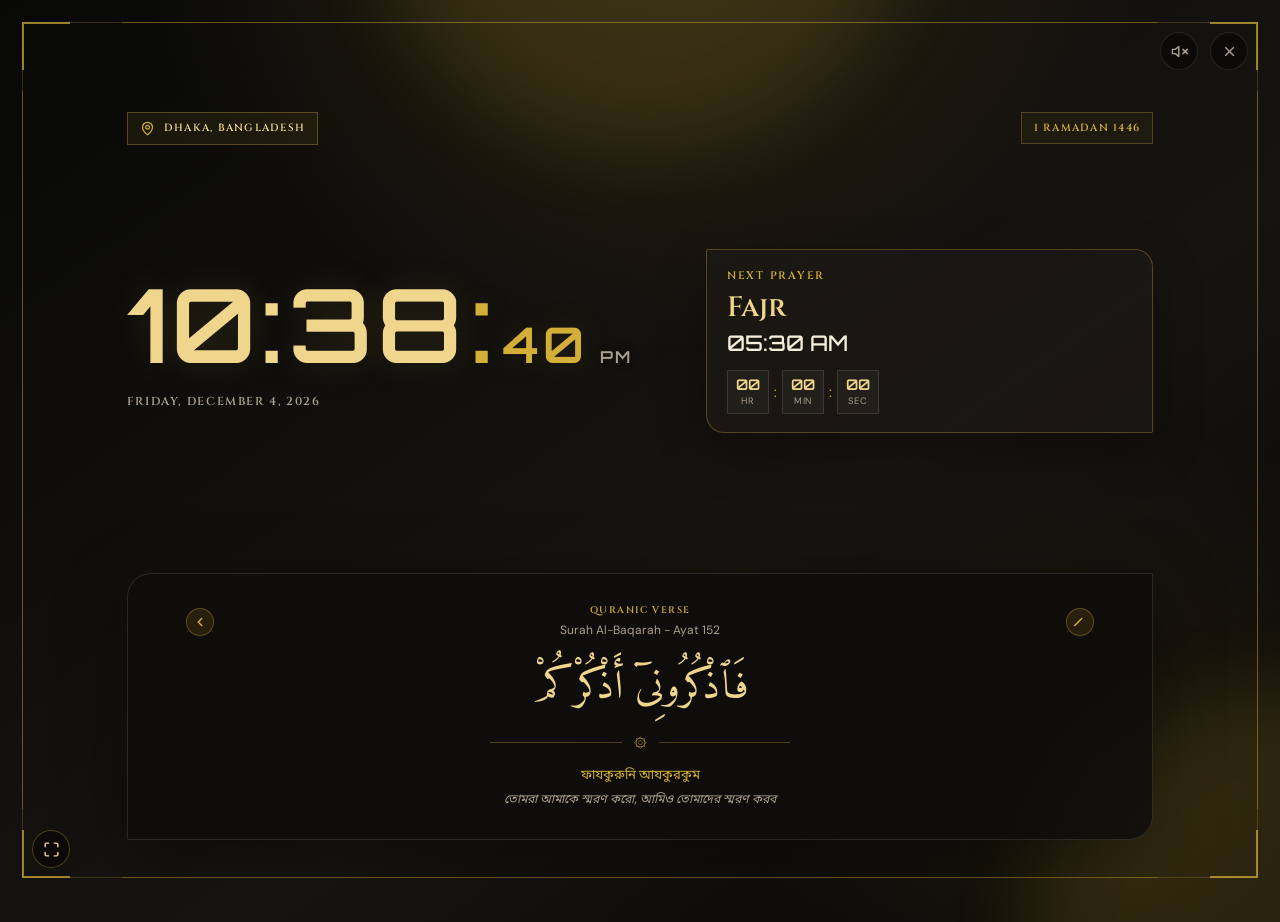
<file: display.html>
<!DOCTYPE html>
<html lang="en">
<head>
    <meta charset="UTF-8">
    <meta name="viewport" content="width=device-width, initial-scale=1.0, maximum-scale=5.0, user-scalable=no, viewport-fit=cover">
    <title>Noor Al-Waqt | Display Mode</title>
    <meta name="theme-color" content="#040a09">

    <!-- Fonts -->
    <link rel="preconnect" href="https://fonts.googleapis.com">
    <link rel="preconnect" href="https://fonts.gstatic.com" crossorigin>
    <link href="https://fonts.googleapis.com/css2?family=Amiri:ital,wght@0,400;0,700;1,400&family=Cinzel:wght@400;700&family=Inter:wght@300;400;500;600&family=Noto+Sans+Bengali:wght@300;400;500;700&family=Orbitron:wght@400;500;600;700&family=Tajawal:wght@400;500;700&display=swap" rel="stylesheet">

    <link rel="stylesheet" href="display.css?v=1.0.3">
    <link rel="icon" type="image/png" href="logo.png" />
</head>
<body>
    <div class="orientation-lock" aria-live="polite">
        <div class="orientation-lock-mark">↔</div>
        <h1>Landscape display</h1>
        <p>For the best prayer display, rotate your device sideways.</p>
    </div>

    <!-- Ambient Glow Effects -->
    <div class="ambient-glow top-glow"></div>
    <div class="ambient-glow bottom-glow"></div>

    <!-- Golden Border Frame -->
    <div class="golden-frame">
        <div class="corner corner-tl"></div>
        <div class="corner corner-tr"></div>
        <div class="corner corner-bl"></div>
        <div class="corner corner-br"></div>
        <div class="frame-line frame-top"></div>
        <div class="frame-line frame-bottom"></div>
        <div class="frame-line frame-left"></div>
        <div class="frame-line frame-right"></div>
    </div>

    <!-- Main Container -->
    <div class="display-container">

        <!-- Header Info -->
        <div class="header-section">
            <div class="location-chip">
                <svg class="location-icon" viewBox="0 0 24 24" fill="none" stroke="currentColor" stroke-width="2">
                    <path d="M20 10c0 6-8 12-8 12s-8-6-8-12a8 8 0 0 1 16 0Z"/>
                    <circle cx="12" cy="10" r="3"/>
                </svg>
                <span id="location-text">Dhaka, Bangladesh</span>
            </div>
            <div class="date-chip">
                <span id="islamic-date">1 Ramadan 1446</span>
            </div>
        </div>

        <!-- Clock Section -->
        <div class="clock-section">
            <div class="clock-display">
                <span class="time-main" id="main-time">00:00</span>
                <span class="time-separator">:</span>
                <span class="time-seconds" id="main-seconds">00</span>
                <span class="time-ampm" id="main-ampm">AM</span>
            </div>
            <div class="gregorian-date" id="gregorian-date">Monday, January 1, 2026</div>
        </div>

        <!-- Prayer Info Section (Hidden during Sunrise) -->
        <div class="prayer-section" id="prayer-section">
            <div class="prayer-label">Next Prayer</div>
            <div class="prayer-name" id="prayer-name">Fajr</div>
            <div class="prayer-time" id="prayer-time">05:30 AM</div>

            <!-- Fixed Width Countdown Boxes -->
            <div class="countdown-wrapper">
                <div class="countdown-box">
                    <span class="countdown-value" id="count-h">00</span>
                    <span class="countdown-label">hr</span>
                </div>
                <span class="countdown-divider">:</span>
                <div class="countdown-box">
                    <span class="countdown-value" id="count-m">00</span>
                    <span class="countdown-label">min</span>
                </div>
                <span class="countdown-divider">:</span>
                <div class="countdown-box">
                    <span class="countdown-value" id="count-s">00</span>
                    <span class="countdown-label">sec</span>
                </div>
            </div>
        </div>

        <!-- Sunrise Message (Shown only during Sunrise) -->
        <div class="sunrise-section hidden" id="sunrise-section">
            <div class="sunrise-icon">
                <svg viewBox="0 0 64 64" fill="none">
                    <circle cx="32" cy="32" r="12" fill="url(#sunGradient)"/>
                    <g stroke="url(#sunGradient)" stroke-width="2" stroke-linecap="round">
                        <line x1="32" y1="8" x2="32" y2="4"/>
                        <line x1="32" y1="60" x2="32" y2="56"/>
                        <line x1="8" y1="32" x2="4" y2="32"/>
                        <line x1="60" y1="32" x2="56" y2="32"/>
                        <line x1="15" y1="15" x2="12" y2="12"/>
                        <line x1="49" y1="49" x2="52" y2="52"/>
                        <line x1="15" y1="49" x2="12" y2="52"/>
                        <line x1="49" y1="15" x2="52" y2="12"/>
                    </g>
                    <defs>
                        <linearGradient id="sunGradient" x1="0" y1="0" x2="64" y2="64">
                            <stop offset="0%" stop-color="#fbbf24"/>
                            <stop offset="100%" stop-color="#f59e0b"/>
                        </linearGradient>
                    </defs>
                </svg>
            </div>
            <div class="sunrise-text">Sunrise</div>
            <div class="sunrise-time" id="sunrise-time">06:15 AM</div>
            <div class="sunrise-message">Time for Ishraq Prayer</div>
        </div>

        <!-- Ayat Box -->
        <div class="ayat-container">
            <div class="ayat-glow"></div>
            <div class="ayat-content">
                <div class="ayat-header">
                    <button id="prev-ayat" class="mini-nav-btn" aria-label="Previous Verse" style="background: rgba(251, 191, 36, 0.1); border: 1px solid var(--gold-dim); color: var(--gold-primary); border-radius: 50%; width: 28px; height: 28px; display: flex; align-items: center; justify-content: center; cursor: pointer;">
                        <svg viewBox="0 0 24 24" width="14" height="14" fill="none" stroke="currentColor" stroke-width="2.5" stroke-linecap="round" stroke-linejoin="round"><path d="m15 18-6-6 6-6"/></svg>
                    </button>
                    <div style="text-align: center; flex: 1;">
                        <span class="ayat-badge">Quranic Verse</span>
                        <span class="surah-name" id="surah-name">Surah Al-Fatiha</span>
                    </div>
                    <button id="next-ayat" class="mini-nav-btn" aria-label="Next Verse" style="background: rgba(251, 191, 36, 0.1); border: 1px solid var(--gold-dim); color: var(--gold-primary); border-radius: 50%; width: 28px; height: 28px; display: flex; align-items: center; justify-content: center; cursor: pointer;">
                        <svg viewBox="0 0 24 24" width="14" height="14" fill="none" stroke="currentColor" stroke-width="2.5" stroke-linecap="round" stroke-linejoin="round"><path d="m9 18 6-6 6-6" transform="rotate(180 12 12)"/></svg>
                    </button>
                </div>
                <div class="ayat-arabic" id="ayat-arabic">بِسْمِ ٱللَّٰهِ ٱلرَّحْمَٰনِ ٱلرَّحِيمِ</div>
                <div class="divider">
                    <span class="divider-line"></span>
                    <span class="divider-icon">۞</span>
                    <span class="divider-line"></span>
                </div>
                <div class="ayat-pronounce" id="ayat-pronounce">বিসমিল্লাহির রাহমানির রাহীম</div>
                <div class="ayat-meaning" id="ayat-meaning">পরম করুণাময় অতি দয়ালু আল্লাহর নামে</div>
            </div>
        </div>

    </div>

    <!-- Exit Button -->
    <button class="exit-btn" id="exit-btn" aria-label="Exit Display Mode">
        <svg viewBox="0 0 24 24" fill="none" stroke="currentColor" stroke-width="2">
            <path d="M18 6 6 18"/>
            <path d="m6 6 12 12"/>
        </svg>
    </button>

    <!-- Mute Button -->
    <button class="mute-btn" id="mute-btn" aria-label="Mute/Unmute Quran Radio">
        <svg id="mute-icon-display" viewBox="0 0 24 24" fill="none" stroke="currentColor" stroke-width="2" stroke-linecap="round" stroke-linejoin="round">
            <path d="M11 5L6 9H2v6h4l5 4V5z"/>
            <line x1="23" y1="9" x2="17" y2="15"/>
            <line x1="17" y1="9" x2="23" y2="15"/>
        </svg>
        <svg id="unmute-icon-display" class="hidden" viewBox="0 0 24 24" fill="none" stroke="currentColor" stroke-width="2" stroke-linecap="round" stroke-linejoin="round">
            <path d="M11 5L6 9H2v6h4l5 4V5z"/>
            <path d="M19.07 4.93a10 10 0 0 1 0 14.14"/>
            <path d="M15.54 8.46a5 5 0 0 1 0 7.07"/>
        </svg>
    </button>

    <button id="fullscreen-toggle-btn" class="fullscreen-toggle" type="button" aria-label="Enter Fullscreen" title="Enter Fullscreen">
        <svg id="fullscreen-enter-icon" xmlns="http://www.w3.org/2000/svg" width="20" height="20" viewBox="0 0 24 24" fill="none" stroke="currentColor" stroke-width="2" stroke-linecap="round" stroke-linejoin="round" aria-hidden="true"><path d="M8 3H5a2 2 0 0 0-2 2v3"/><path d="M21 8V5a2 2 0 0 0-2-2h-3"/><path d="M3 16v3a2 2 0 0 0 2 2h3"/><path d="M16 21h3a2 2 0 0 0 2-2v-3"/></svg>
        <svg id="fullscreen-exit-icon" class="hidden" xmlns="http://www.w3.org/2000/svg" width="20" height="20" viewBox="0 0 24 24" fill="none" stroke="currentColor" stroke-width="2" stroke-linecap="round" stroke-linejoin="round" aria-hidden="true"><path d="M8 3v3a2 2 0 0 1-2 2H3"/><path d="M21 8h-3a2 2 0 0 1-2-2V3"/><path d="M3 16h3a2 2 0 0 1 2 2v3"/><path d="M16 21v-3a2 2 0 0 1 2-2h3"/></svg>
    </button>

    <script src="display.js?v=1.0.3"></script>
</body>
</html>
</file>
<file: display.css>
@import url('https://fonts.googleapis.com/css2?family=Amiri:wght@400;700&family=Cinzel:wght@400;600;700&family=DM+Sans:wght@400;500;600;700&family=Noto+Sans+Bengali:wght@400;500;700&family=Orbitron:wght@500;600;700&display=swap');

:root {
    --night: #080807;
    --night-soft: #16140f;
    --panel: rgba(27, 25, 19, .9);
    --gold: #d4af37;
    --gold-soft: #f0d58c;
    --gold-accent: #d4af37;
    --gold-primary: #d4af37;
    --gold-dim: rgba(212, 175, 55, .32);
    --ivory: #f5eedb;
    --muted: #a9a18d;
    --line: rgba(212, 175, 55, .32);
    --line-soft: rgba(245, 238, 211, .12);
    --font-display: 'Cinzel', Georgia, serif;
    --font-body: 'DM Sans', sans-serif;
    --font-arabic: 'Amiri', serif;
    --font-bangla: 'Noto Sans Bengali', sans-serif;
    --font-digital: 'Orbitron', monospace;
}

* { box-sizing: border-box; margin: 0; padding: 0; }
html, body { min-width: 320px; min-height: 100%; }
body {
    min-height: 100vh;
    overflow: hidden;
    color: var(--ivory);
    background:
        radial-gradient(circle at 50% -20%, rgba(212, 175, 55, .16), transparent 42%),
        radial-gradient(circle at 90% 90%, rgba(212, 175, 55, .08), transparent 28%),
        linear-gradient(145deg, var(--night) 0%, var(--night-soft) 60%, #050504 100%);
    font: 400 14px/1.5 var(--font-body);
    -webkit-font-smoothing: antialiased;
}
body::before {
    position: fixed;
    inset: 0;
    content: '';
    pointer-events: none;
    opacity: .18;
    background-image: linear-gradient(30deg, rgba(255,255,255,.04) 12%, transparent 12.5%, transparent 87%, rgba(255,255,255,.04) 87.5%), linear-gradient(150deg, rgba(255,255,255,.04) 12%, transparent 12.5%, transparent 87%, rgba(255,255,255,.04) 87.5%);
    background-size: 72px 124px;
}
button { font: inherit; }
.hidden { display: none !important; }

.ambient-glow { position: fixed; width: 42vw; height: 42vw; border-radius: 50%; pointer-events: none; filter: blur(40px); opacity: .13; }
    .top-glow { top: -30vw; left: 29%; background: var(--gold); }
.bottom-glow { right: -22vw; bottom: -25vw; background: var(--gold-accent); }
.golden-frame { position: fixed; inset: 22px; z-index: 2; pointer-events: none; border: 1px solid rgba(212,175,55,.22); }
.frame-line { position: absolute; background: var(--line); }
.frame-top, .frame-bottom { left: 8%; right: 8%; height: 1px; }
.frame-top { top: -1px; } .frame-bottom { bottom: -1px; }
.frame-left, .frame-right { top: 8%; bottom: 8%; width: 1px; }
.frame-left { left: -1px; } .frame-right { right: -1px; }
.corner { position: absolute; width: 48px; height: 48px; border-color: var(--gold); border-style: solid; opacity: .7; }
.corner-tl { top: -1px; left: -1px; border-width: 2px 0 0 2px; }
.corner-tr { top: -1px; right: -1px; border-width: 2px 2px 0 0; }
.corner-bl { bottom: -1px; left: -1px; border-width: 0 0 2px 2px; }
.corner-br { right: -1px; bottom: -1px; border-width: 0 2px 2px 0; }

.display-container { position: relative; z-index: 3; display: grid; grid-template-columns: minmax(0, 1.1fr) minmax(290px, .9fr); grid-template-rows: auto auto auto; gap: clamp(16px, 2.5vw, 36px); align-items: center; width: min(1180px, calc(100% - 44px)); height: calc(100vh - 44px); margin: 22px auto; padding: clamp(42px, 6vh, 70px) clamp(30px, 6vw, 92px) 38px; overflow-y: auto; overflow-x: hidden; }
.header-section { grid-column: 1 / -1; display: flex; justify-content: space-between; align-items: center; gap: 20px; }
.location-chip, .date-chip { display: inline-flex; align-items: center; gap: 9px; padding: 8px 12px; border: 1px solid var(--line); color: var(--gold-soft); background: rgba(212,175,55,.08); font: 600 .65rem var(--font-display); letter-spacing: .12em; text-transform: uppercase; }
.location-icon { width: 15px; height: 15px; color: var(--gold-accent); }
.date-chip { color: var(--gold-accent); border-color: rgba(212,175,55,.28); background: rgba(212,175,55,.06); }
.clock-section { grid-column: 1; align-self: center; }
.clock-display { display: flex; align-items: baseline; color: var(--gold-soft); font: 600 clamp(2.5rem, 8vw, 6.5rem) var(--font-digital); letter-spacing: .04em; line-height: 1; text-shadow: 0 0 35px rgba(216,179,90,.14); }
.time-separator { margin: 0 .04em; color: var(--gold); animation: blink 2s steps(2) infinite; }
.time-seconds { color: var(--gold-accent); font-size: .48em; }
.time-ampm { margin-left: 12px; color: var(--muted); font-size: .16em; letter-spacing: .12em; }
.gregorian-date { margin-top: 18px; color: var(--muted); font: 600 .72rem var(--font-display); letter-spacing: .14em; text-transform: uppercase; }
.prayer-section, .sunrise-section { grid-column: 2; align-self: center; padding: 18px 20px; border: 1px solid var(--line); border-radius: 2px 18px 2px 18px; background: var(--panel); box-shadow: 0 18px 50px rgba(0,0,0,.28); animation: displayReveal 700ms 180ms ease both; will-change: transform, opacity; }
.prayer-label { color: var(--gold-accent); font: 600 .68rem var(--font-display); letter-spacing: .16em; text-transform: uppercase; }
.prayer-name { margin-top: 6px; color: var(--gold-soft); font: 600 clamp(1.15rem, 2.4vw, 1.75rem) var(--font-display); }
.prayer-time { margin-top: 3px; color: var(--ivory); font: 500 clamp(1rem, 2.3vw, 1.35rem) var(--font-digital); }
.countdown-wrapper { display: flex; align-items: center; gap: 5px; margin-top: 14px; }
.countdown-box { display: grid; place-items: center; min-width: 42px; height: 44px; padding: 4px; border: 1px solid var(--line-soft); background: rgba(255,255,255,.035); }
.countdown-value { color: var(--gold-soft); font: 600 .92rem var(--font-digital); }
.countdown-label { color: var(--muted); font-size: .58rem; letter-spacing: .1em; text-transform: uppercase; }
.countdown-divider { color: var(--gold); }
.sunrise-section { text-align: center; }
.sunrise-icon svg { width: 36px; height: 36px; }
.sunrise-text { margin-top: 7px; color: var(--gold-soft); font: 600 1.2rem var(--font-display); }
.sunrise-time { margin-top: 6px; font: 500 1rem var(--font-digital); }
.sunrise-message { margin-top: 10px; color: var(--muted); font-size: .8rem; }

.ayat-container { grid-column: 1 / -1; align-self: end; border: 1px solid var(--line-soft); border-radius: 24px 2px 24px 2px; background: rgba(14, 13, 11, .86); box-shadow: 0 20px 80px rgba(0,0,0,.32); animation: displayReveal 700ms 320ms ease both; will-change: transform, opacity; }
.ayat-content { position: relative; padding: clamp(18px, 3vw, 30px) clamp(22px, 5vw, 58px); text-align: center; }
.ayat-header { display: flex; align-items: center; gap: 14px; }
.ayat-header > div { flex: 1; }
.mini-nav-btn { display: grid; place-items: center; flex: 0 0 auto; width: 30px; height: 30px; border: 1px solid var(--line); border-radius: 50%; color: var(--gold); background: rgba(212,175,55,.08); cursor: pointer; transition: 200ms ease; }
.mini-nav-btn:hover { color: var(--night); background: var(--gold); }
.ayat-badge { display: block; color: var(--gold-accent); font: 600 .6rem var(--font-display); letter-spacing: .15em; text-transform: uppercase; }
.surah-name { display: block; margin-top: 4px; color: var(--muted); font-size: .75rem; }
.ayat-arabic { margin-top: 18px; color: var(--gold-soft); font: 400 clamp(1.4rem, 3.5vw, 2.5rem)/1.55 var(--font-arabic); }
.divider { display: flex; align-items: center; gap: 12px; width: min(300px, 60%); margin: 14px auto; color: var(--gold); }
.divider-line { height: 1px; flex: 1; background: var(--line); }
.divider-icon { font-size: .8rem; }
.ayat-pronounce, .ayat-meaning { font-family: var(--font-bangla); }
.ayat-pronounce { color: var(--gold-accent); font-size: .82rem; }
.ayat-meaning { margin-top: 5px; color: var(--muted); font-size: .76rem; font-style: italic; }

.exit-btn, .mute-btn, .fullscreen-toggle { position: fixed; z-index: 20; display: grid; place-items: center; width: 38px; height: 38px; border: 1px solid var(--line-soft); border-radius: 50%; color: var(--muted); background: rgba(12,11,9,.9); cursor: pointer; transition: 200ms ease; }
.exit-btn { top: 32px; right: 32px; }
.mute-btn { top: 32px; right: 82px; }
.fullscreen-toggle { left: 32px; bottom: 32px; color: var(--gold-soft); border-color: var(--line); }
.exit-btn:hover { color: #f0907d; border-color: #f0907d; }
.mute-btn:hover, .fullscreen-toggle:hover { color: var(--night); background: var(--gold); border-color: var(--gold); }
.exit-btn svg, .mute-btn svg, .fullscreen-toggle svg { width: 17px; height: 17px; }
.orientation-lock { display: none; }
@keyframes blink { 50% { opacity: .25; } }
@keyframes displayReveal { from { opacity: 0; transform: translateY(14px) scale(.985); } to { opacity: 1; transform: translateY(0) scale(1); } }
@media (prefers-reduced-motion: reduce) { *, *::before, *::after { animation-duration: .01ms !important; animation-iteration-count: 1 !important; transition-duration: .01ms !important; } }
@media (max-width: 760px) {
    body { overflow: auto; }
    .display-container { display: flex; flex-direction: column; justify-content: flex-start; gap: 20px; width: calc(100% - 24px); height: calc(100vh - 24px); min-height: calc(100vh - 24px); margin: 12px auto; padding: 62px 22px 62px; overflow-y: auto; }
    .header-section, .clock-section, .prayer-section, .sunrise-section, .ayat-container { width: 100%; }
    .clock-section { text-align: center; }
    .clock-display { justify-content: center; font-size: clamp(2.15rem, 14vw, 4.4rem); }
    .gregorian-date { margin-top: 12px; }
    .prayer-section, .sunrise-section { padding: 16px; }
    .ayat-container { align-self: auto; }
    .ayat-content { padding: 17px 16px; }
    .golden-frame { inset: 12px; }
    .frame-top, .frame-bottom { left: 10%; right: 10%; }
    .exit-btn { top: 20px; right: 20px; }
    .mute-btn { top: 20px; right: 66px; }
    .fullscreen-toggle { left: 20px; bottom: 20px; }
}
@media (max-width: 760px) and (orientation: portrait) {
    .display-container, .golden-frame, .exit-btn, .mute-btn, .fullscreen-toggle, .ambient-glow { display: none; }
    .orientation-lock { position: fixed; inset: 12px; z-index: 10; display: grid; place-content: center; padding: 28px; border: 1px solid var(--line); background: rgba(8, 8, 7, .97); text-align: center; }
    .orientation-lock-mark { color: var(--gold-soft); font: 400 3rem var(--font-display); }
    .orientation-lock h1 { margin-top: 12px; color: var(--gold-soft); font: 600 1.1rem var(--font-display); }
    .orientation-lock p { max-width: 260px; margin: 8px auto 0; color: var(--muted); font-size: .85rem; }
}
@media (max-height: 560px) and (orientation: landscape) {
    .display-container { display: grid; grid-template-columns: 1fr 1fr; grid-template-rows: auto auto auto; gap: 6px 18px; width: calc(100% - 24px); height: calc(100vh - 24px); min-height: calc(100vh - 24px); margin: 12px auto; padding: 24px 48px 18px; }
    .header-section { grid-column: 1 / -1; }
    .clock-display { font-size: clamp(2rem, 8vw, 4rem); }
    .gregorian-date { margin-top: 6px; }
    .prayer-section { padding: 10px 16px; }
    .ayat-container { grid-column: 1 / -1; }
    .ayat-content { padding: 10px 30px; }
    .ayat-arabic { margin-top: 8px; font-size: 1.45rem; }
    .divider { margin: 5px auto; }
}
</file>
